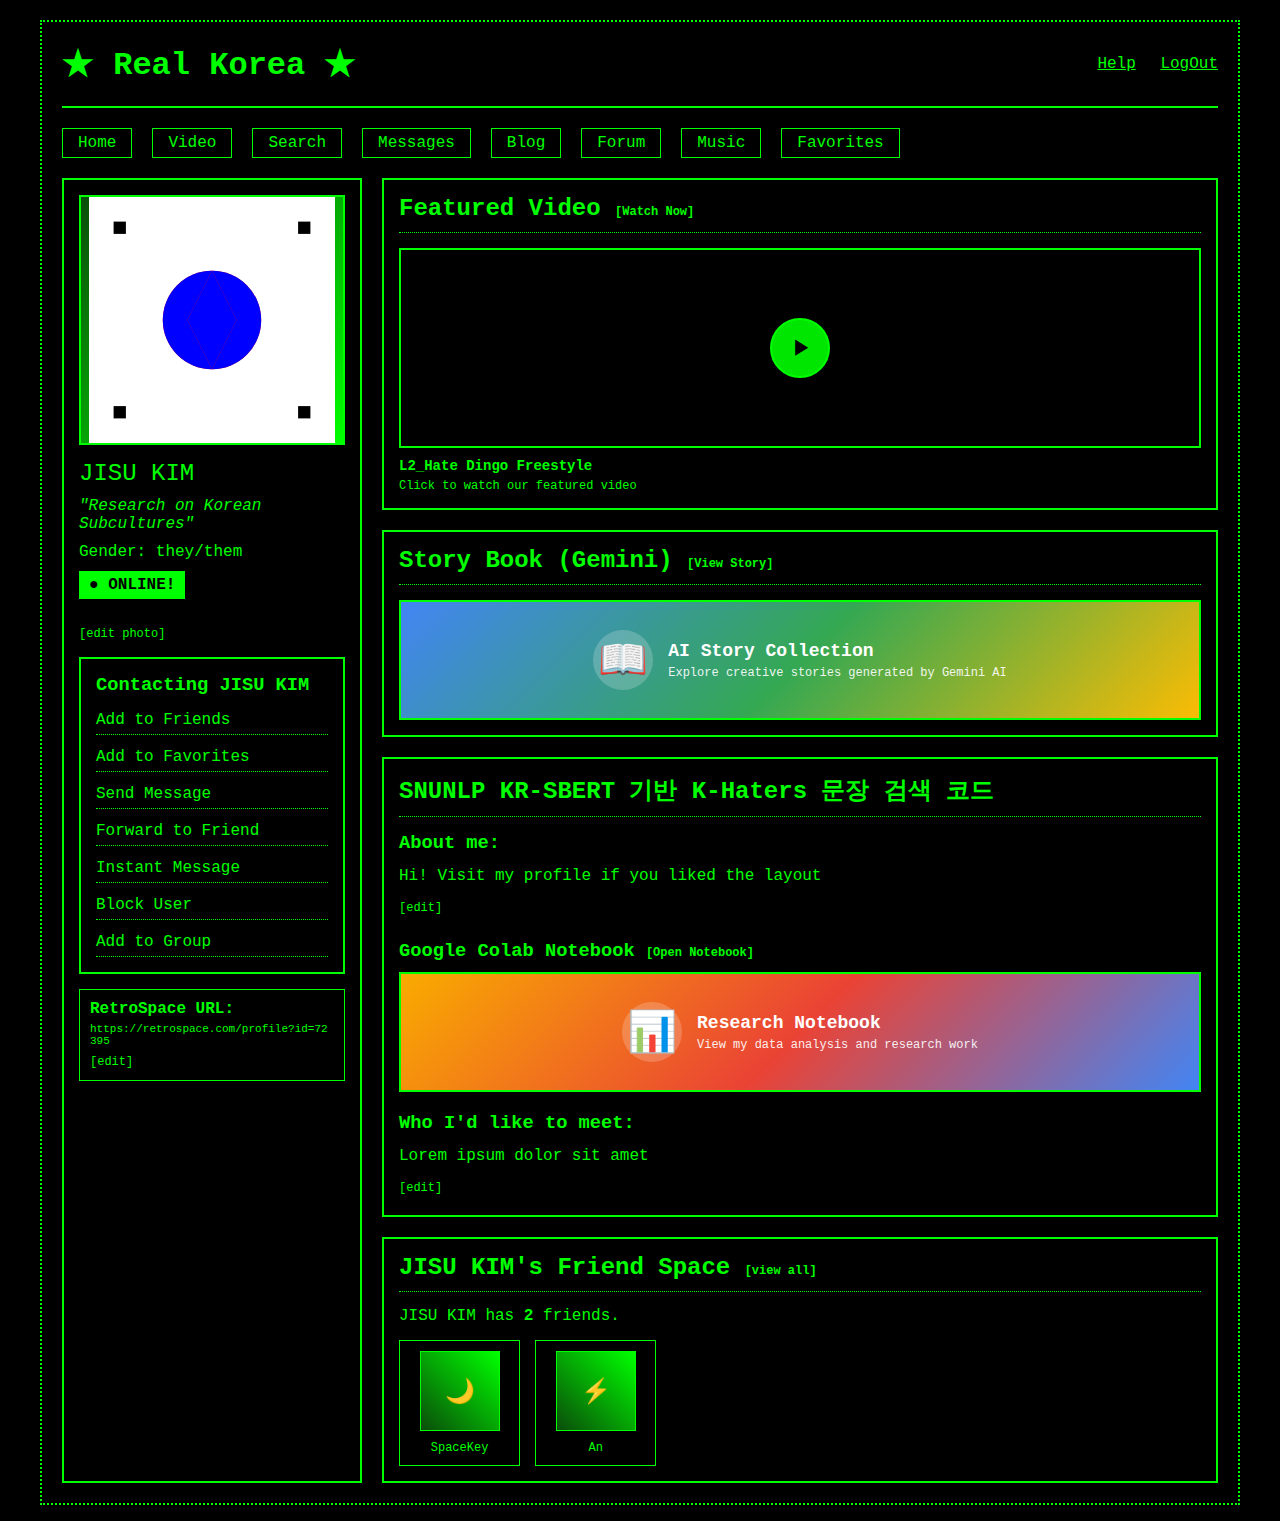
<file: jisu.html>
<!DOCTYPE html>
<html lang="ko">
<head>
    <meta charset="UTF-8">
    <meta name="viewport" content="width=device-width, initial-scale=1.0">
    <title>MySpace 스타일 프로필</title>
    <style>
        * {
            margin: 0;
            padding: 0;
            box-sizing: border-box;
        }

        body {
            background: #000;
            color: #0f0;
            font-family: 'Courier New', monospace;
            padding: 20px;
        }

        .container {
            max-width: 1200px;
            margin: 0 auto;
            border: 2px dotted #0f0;
            padding: 20px;
        }

        .header {
            display: flex;
            justify-content: space-between;
            align-items: center;
            border-bottom: 2px solid #0f0;
            padding-bottom: 20px;
            margin-bottom: 20px;
        }

        .logo {
            font-size: 32px;
            font-weight: bold;
        }

        .logo span {
            color: #0f0;
        }

        .nav {
            display: flex;
            gap: 20px;
            margin-bottom: 20px;
            flex-wrap: wrap;
        }

        .nav a {
            color: #0f0;
            text-decoration: none;
            border: 1px solid #0f0;
            padding: 5px 15px;
            transition: all 0.3s;
        }

        .nav a:hover {
            background: #0f0;
            color: #000;
        }

        .profile-container {
            display: grid;
            grid-template-columns: 300px 1fr;
            gap: 20px;
            margin-top: 20px;
        }

        .profile-left {
            border: 2px solid #0f0;
            padding: 15px;
        }

        .profile-image {
            width: 100%;
            height: 250px;
            background: linear-gradient(135deg, #0a4d0a 0%, #0f0 100%);
            border: 2px solid #0f0;
            margin-bottom: 15px;
            display: flex;
            align-items: center;
            justify-content: center;
            font-size: 48px;
        }

        .username {
            font-size: 24px;
            margin-bottom: 10px;
            color: #0f0;
        }

        .status {
            color: #0f0;
            font-style: italic;
            margin-bottom: 10px;
        }

        .online-status {
            background: #0f0;
            color: #000;
            padding: 5px 10px;
            display: inline-block;
            margin-bottom: 15px;
            font-weight: bold;
        }

        .contact-box {
            border: 2px solid #0f0;
            padding: 15px;
            margin-top: 15px;
        }

        .contact-box h3 {
            margin-bottom: 10px;
            color: #0f0;
        }

        .contact-links {
            display: flex;
            flex-direction: column;
            gap: 8px;
        }

        .contact-links a {
            color: #0f0;
            text-decoration: none;
            border-bottom: 1px dotted #0f0;
            padding: 5px 0;
        }

        .contact-links a:hover {
            background: #0f0;
            color: #000;
            padding-left: 5px;
        }

        .profile-right {
            display: flex;
            flex-direction: column;
            gap: 20px;
        }

        .section {
            border: 2px solid #0f0;
            padding: 15px;
        }

        .section h2 {
            color: #0f0;
            margin-bottom: 15px;
            border-bottom: 1px dotted #0f0;
            padding-bottom: 10px;
        }

        .blog-entry {
            margin-bottom: 15px;
            padding: 10px;
            border-left: 3px solid #0f0;
            padding-left: 15px;
        }

        .blog-entry:hover {
            background: rgba(0, 255, 0, 0.1);
        }

        .blurb-content {
            line-height: 1.6;
        }

        .friends-grid {
            display: grid;
            grid-template-columns: repeat(auto-fill, minmax(120px, 1fr));
            gap: 15px;
            margin-top: 15px;
        }

        .friend-card {
            border: 1px solid #0f0;
            padding: 10px;
            text-align: center;
            transition: all 0.3s;
            cursor: pointer;
        }

        .friend-card:hover {
            background: rgba(0, 255, 0, 0.2);
            transform: scale(1.05);
        }

        .friend-avatar {
            width: 80px;
            height: 80px;
            background: linear-gradient(45deg, #0a4d0a, #0f0);
            margin: 0 auto 10px;
            border: 1px solid #0f0;
            display: flex;
            align-items: center;
            justify-content: center;
            font-size: 24px;
        }

        .friend-name {
            color: #0f0;
            font-size: 12px;
        }

        .edit-link {
            color: #0f0;
            text-decoration: none;
            font-size: 12px;
        }

        .edit-link:hover {
            text-decoration: underline;
        }

        .video-thumbnail {
            width: 100%;
            height: 200px;
            background-image: url('https://img.youtube.com/vi/2IAMk9rr1_Q/maxresdefault.jpg');
            background-size: cover;
            background-position: center;
            border: 2px solid #0f0;
            position: relative;
            cursor: pointer;
            transition: all 0.3s;
            margin-top: 10px;
        }

        .video-thumbnail:hover {
            border-color: #0f0;
            box-shadow: 0 0 20px rgba(0, 255, 0, 0.5);
        }

        .video-thumbnail::before {
            content: '';
            position: absolute;
            top: 0;
            left: 0;
            right: 0;
            bottom: 0;
            background: rgba(0, 0, 0, 0.3);
            transition: all 0.3s;
        }

        .video-thumbnail:hover::before {
            background: rgba(0, 0, 0, 0.1);
        }

        .play-button {
            position: absolute;
            top: 50%;
            left: 50%;
            transform: translate(-50%, -50%);
            width: 60px;
            height: 60px;
            background: rgba(0, 255, 0, 0.9);
            border: 2px solid #0f0;
            border-radius: 50%;
            display: flex;
            align-items: center;
            justify-content: center;
            transition: all 0.3s;
            z-index: 10;
        }

        .video-thumbnail:hover .play-button {
            background: rgba(0, 255, 0, 1);
            transform: translate(-50%, -50%) scale(1.1);
        }

        .play-icon {
            color: #000;
            font-size: 20px;
            margin-left: 3px;
        }

        .gemini-thumbnail {
            width: 100%;
            height: 120px;
            background: linear-gradient(135deg, #4285f4 0%, #34a853 50%, #fbbc04 100%);
            border: 2px solid #0f0;
            position: relative;
            cursor: pointer;
            transition: all 0.3s;
            margin-top: 10px;
            display: flex;
            align-items: center;
            justify-content: center;
        }

        .gemini-thumbnail:hover {
            border-color: #0f0;
            box-shadow: 0 0 20px rgba(0, 255, 0, 0.5);
            transform: scale(1.02);
        }

        .gemini-content {
            display: flex;
            align-items: center;
            gap: 15px;
            color: white;
            text-align: left;
        }

        .gemini-icon {
            font-size: 40px;
            background: rgba(255, 255, 255, 0.2);
            border-radius: 50%;
            width: 60px;
            height: 60px;
            display: flex;
            align-items: center;
            justify-content: center;
        }

        .gemini-text h3 {
            margin: 0 0 5px 0;
            font-size: 18px;
            font-weight: bold;
        }

        .gemini-text p {
            margin: 0;
            font-size: 12px;
            opacity: 0.9;
        }

        .colab-thumbnail {
            width: 100%;
            height: 120px;
            background: linear-gradient(135deg, #f9ab00 0%, #ea4335 50%, #4285f4 100%);
            border: 2px solid #0f0;
            position: relative;
            cursor: pointer;
            transition: all 0.3s;
            margin-top: 10px;
            display: flex;
            align-items: center;
            justify-content: center;
        }

        .colab-thumbnail:hover {
            border-color: #0f0;
            box-shadow: 0 0 20px rgba(0, 255, 0, 0.5);
            transform: scale(1.02);
        }

        .colab-content {
            display: flex;
            align-items: center;
            gap: 15px;
            color: white;
            text-align: left;
        }

        .colab-icon {
            font-size: 40px;
            background: rgba(255, 255, 255, 0.2);
            border-radius: 50%;
            width: 60px;
            height: 60px;
            display: flex;
            align-items: center;
            justify-content: center;
        }

        .colab-text h3 {
            margin: 0 0 5px 0;
            font-size: 18px;
            font-weight: bold;
        }

        .colab-text p {
            margin: 0;
            font-size: 12px;
            opacity: 0.9;
        }

        @media (max-width: 768px) {
            .profile-container {
                grid-template-columns: 1fr;
            }

            .friends-grid {
                grid-template-columns: repeat(auto-fill, minmax(100px, 1fr));
            }
        }
    </style>
</head>
<body>
    <div class="container">
        <div class="header">
            <div class="logo">
                <span>★</span> Real Korea <span>★</span>
            </div>
            <div style="color: #0f0;">
                <a href="#" style="color: #0f0; margin-right: 15px;">Help</a>
                <a href="#" style="color: #0f0;">LogOut</a>
            </div>
        </div>

        <div class="nav">
            <a href="#">Home</a>
            <a href="https://youtu.be/2IAMk9rr1_Q" target="_blank">Video</a>
            <a href="#">Search</a>
            <a href="#">Messages</a>
            <a href="#">Blog</a>
            <a href="#">Forum</a>
            <a href="#">Music</a>
            <a href="#">Favorites</a>
        </div>

        <div class="profile-container">
            <div class="profile-left">
                <div class="profile-image">
                    <img src="[data-uri]" alt="태극기" style="width: 100%; height: 100%; object-fit: contain;">
                </div>
                
                <div class="username">JISU KIM</div>
                <div class="status">"Research on Korean Subcultures"</div>
                <div>Gender: <span style="color: #0f0;">they/them</span></div>
                <div style="margin: 10px 0;">
                    <span class="online-status">● ONLINE!</span>
                </div>
                <div style="margin-top: 10px;">
                    <a href="#" class="edit-link">[edit photo]</a>
                </div>

                <div class="contact-box">
                    <h3>Contacting JISU KIM</h3>
                    <div class="contact-links">
                        <a href="#">Add to Friends</a>
                        <a href="#">Add to Favorites</a>
                        <a href="#">Send Message</a>
                        <a href="#">Forward to Friend</a>
                        <a href="#">Instant Message</a>
                        <a href="#">Block User</a>
                        <a href="#">Add to Group</a>
                    </div>
                </div>

                <div style="margin-top: 15px; padding: 10px; border: 1px solid #0f0;">
                    <div style="font-weight: bold; margin-bottom: 5px;">RetroSpace URL:</div>
                    <div style="font-size: 11px; word-break: break-all;">
                        https://retrospace.com/profile?id=72395
                    </div>
                    <div style="margin-top: 5px;">
                        <a href="#" class="edit-link">[edit]</a>
                    </div>
                </div>
            </div>

            <div class="profile-right">
                <div class="section">
                    <h2>Featured Video <a href="https://youtu.be/2IAMk9rr1_Q" target="_blank" class="edit-link">[Watch Now]</a></h2>
                    <div class="video-thumbnail" onclick="openVideo()">
                        <div class="play-button">
                            <div class="play-icon">▶</div>
                        </div>
                    </div>
                    <div style="margin-top: 10px; font-size: 14px; color: #0f0; font-weight: bold;">
                        L2_Hate Dingo Freestyle
                    </div>
                    <div style="margin-top: 5px; font-size: 12px; color: #0f0;">
                        Click to watch our featured video
                    </div>
                </div>

                <div class="section">
                    <h2>Story Book (Gemini) <a href="https://gemini.google.com/share/7579a7d6d15c" target="_blank" class="edit-link">[View Story]</a></h2>
                    <div class="gemini-thumbnail" onclick="openGemini()">
                        <div class="gemini-content">
                            <div class="gemini-icon">📖</div>
                            <div class="gemini-text">
                                <h3>AI Story Collection</h3>
                                <p>Explore creative stories generated by Gemini AI</p>
                            </div>
                        </div>
                    </div>
                </div>

                <div class="section">
                    <h2>SNUNLP KR-SBERT 기반 K-Haters 문장 검색 코드</h2>
                    <div style="margin-bottom: 20px;">
                        <h3 style="color: #0f0; margin-bottom: 10px;">About me:</h3>
                        <div class="blurb-content">
                            Hi! Visit my profile if you liked the layout
                            <div style="margin-top: 5px;">
                                <a href="#" class="edit-link">[edit]</a>
                            </div>
                        </div>
                    </div>
                    <div style="margin-bottom: 20px;">
                        <h3 style="color: #0f0; margin-bottom: 10px;">Google Colab Notebook <a href="https://colab.research.google.com/drive/1K6u8eBaCyyAHaMO1M8lXmPyGA7jTkNJY?authuser=1#scrollTo=omd9s2-N_B1A" target="_blank" class="edit-link">[Open Notebook]</a></h3>
                        <div class="colab-thumbnail" onclick="openColab()">
                            <div class="colab-content">
                                <div class="colab-icon">📊</div>
                                <div class="colab-text">
                                    <h3>Research Notebook</h3>
                                    <p>View my data analysis and research work</p>
                                </div>
                            </div>
                        </div>
                    </div>
                    <div>
                        <h3 style="color: #0f0; margin-bottom: 10px;">Who I'd like to meet:</h3>
                        <div class="blurb-content">
                            Lorem ipsum dolor sit amet
                            <div style="margin-top: 5px;">
                                <a href="#" class="edit-link">[edit]</a>
                            </div>
                        </div>
                    </div>
                </div>

                <div class="section">
                    <h2>JISU KIM's Friend Space <a href="#" class="edit-link">[view all]</a></h2>
                    <div style="margin-bottom: 10px;">JISU KIM has <span style="font-weight: bold;">2</span> friends.</div>
                    <div class="friends-grid">
                        <div class="friend-card">
                            <div class="friend-avatar">🌙</div>
                            <div class="friend-name">SpaceKey</div>
                        </div>
                        <div class="friend-card">
                            <div class="friend-avatar">⚡</div>
                            <div class="friend-name">An</div>
                        </div>
                    </div>
                </div>
            </div>
        </div>
    </div>

    <script>
        function openVideo() {
            window.open('https://youtu.be/2IAMk9rr1_Q', '_blank');
        }
        
        function openGemini() {
            window.open('https://gemini.google.com/share/7579a7d6d15c', '_blank');
        }
        
        function openColab() {
            window.open('https://colab.research.google.com/drive/1K6u8eBaCyyAHaMO1M8lXmPyGA7jTkNJY?authuser=1#scrollTo=omd9s2-N_B1A', '_blank');
        }
    </script>
</body>
</html>
</file>
